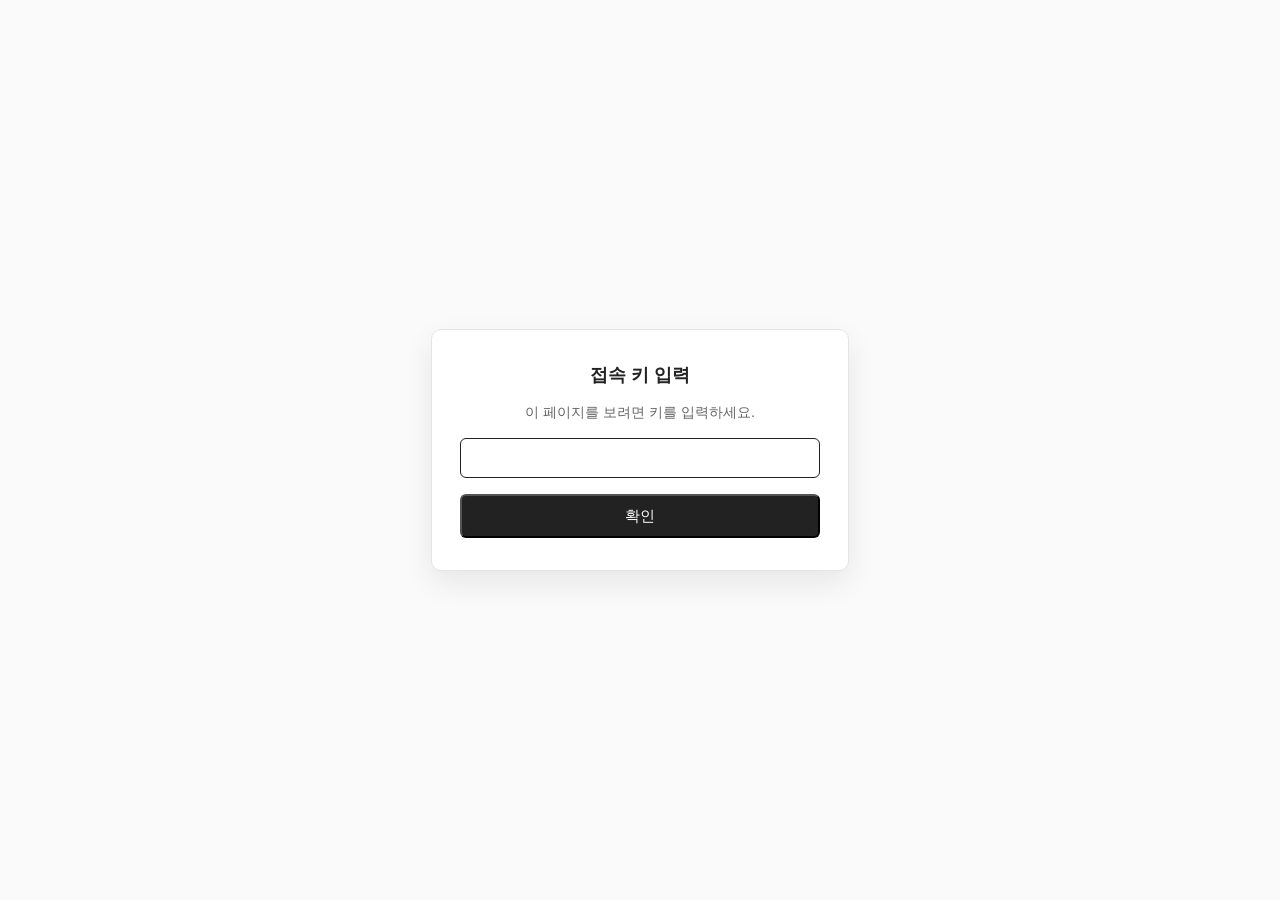
<file: index.html>
<!DOCTYPE html>
<html lang="ko">
<head>
  <meta charset="UTF-8">
  <meta name="viewport" content="width=device-width, initial-scale=1.0">
  <meta name="robots" content="noindex, nofollow">
  <meta name="googlebot" content="noindex, nofollow">
  <title>Static Page</title>
  <link rel="stylesheet" href="./styles.css">
  <script src="./secret.js"></script>
  <script src="./gate.js"></script>
  <script src="./edit-page.js" defer></script>
</head>
<body class="gated">
  <main class="page">
    <div class="page-main">
      <h1>Static Page</h1>
      <p>This is a private static page.</p>
      <a class="btn" href="./travel.html">여행</a>
    </div>

    <footer class="page-footer">
      <a class="btn btn-secondary" href="./about.html">클로드 코드에 개발 요청하기</a>
    </footer>
  </main>
  <script src="./script.js"></script>
</body>
</html>
</file>
<file: styles.css>
*,
*::before,
*::after {
  word-break: keep-all;
  overflow-wrap: break-word;
}

body {
  font-family: -apple-system, BlinkMacSystemFont, "Segoe UI", Roboto, sans-serif;
  margin: 0;
  padding: 2rem;
  background: #fafafa;
  color: #222;
}

main {
  max-width: 720px;
  margin: 0 auto;
}

.page {
  min-height: calc(100vh - 4rem);
  display: flex;
  flex-direction: column;
}

.page-main {
  flex: 1;
}

.page-footer {
  margin-top: 2rem;
  padding-top: 1.5rem;
  border-top: 1px solid #e5e5e5;
  display: flex;
  justify-content: center;
}

.link-list {
  display: flex;
  flex-direction: column;
  gap: 0.5rem;
  align-items: flex-start;
  margin: 1rem 0;
}

.info {
  margin-top: 1.5rem;
}

.info h2 {
  font-size: 1.1rem;
  margin-bottom: 0.5rem;
}

.info ul {
  margin: 0;
  padding-left: 1.25rem;
  line-height: 1.7;
}

.trip-period {
  color: #666;
  margin: 0 0 1.25rem;
  font-size: 0.95rem;
}

.weather-strip {
  display: grid;
  grid-template-columns: repeat(4, 1fr);
  gap: 0.5rem;
  margin-bottom: 0.4rem;
}

.weather-detail {
  margin: 0 0 1.25rem;
  text-align: right;
}

.weather-detail-link {
  font-size: 0.82rem;
  color: #2c6fbb;
  text-decoration: none;
}

.weather-detail-link:hover {
  text-decoration: underline;
}

.plan-sub {
  display: block;
  color: #888;
  font-size: 0.78rem;
  margin-top: 0.15rem;
}

.plan-item.plan-item-expandable {
  display: block;
  padding: 0;
  border-bottom: 1px solid #eee;
  border-radius: 6px;
  overflow: hidden;
}

.plan-item.plan-item-expandable > details {
  display: block;
}

.plan-item.plan-item-expandable > details > summary {
  display: block;
  list-style: none;
  cursor: pointer;
  padding: 0.5rem 0.6rem;
  user-select: none;
}

.plan-item.plan-item-expandable > details > summary::marker,
.plan-item.plan-item-expandable > details > summary::-webkit-details-marker {
  display: none;
  content: "";
}

.plan-item.plan-item-expandable > details > summary:hover {
  background: #f4f4f4;
}

.summary-row {
  display: grid;
  grid-template-columns: 3.5rem 1fr auto;
  gap: 0.6rem;
  align-items: baseline;
}

.plan-toggle-icon {
  color: #888;
  transition: transform 0.15s;
  display: inline-block;
}

.plan-item.plan-item-expandable > details[open] .plan-toggle-icon {
  transform: rotate(180deg);
}

.plan-detail {
  padding: 0.85rem 1rem 1rem;
  background: #f8f9fb;
  border-top: 1px dashed #e0e0e0;
}

.plan-detail h4 {
  font-size: 0.9rem;
  margin: 0.75rem 0 0.5rem;
  color: #333;
}

.plan-detail h4:first-child {
  margin-top: 0;
}

.transit-options {
  list-style: none;
  margin: 0 0 0.5rem;
  padding: 0;
  display: flex;
  flex-direction: column;
  gap: 0.5rem;
}

.transit-options li {
  background: #fff;
  border: 1px solid #e5e5e5;
  border-radius: 6px;
  padding: 0.6rem 0.75rem;
}

.transit-name {
  font-weight: 600;
  font-size: 0.9rem;
  margin-bottom: 0.3rem;
}

.transit-meta {
  display: flex;
  gap: 0.4rem;
  flex-wrap: wrap;
  margin-bottom: 0.3rem;
}

.transit-meta .badge {
  background: #eef3ff;
  color: #2c4f8a;
  padding: 0.12rem 0.5rem;
  border-radius: 999px;
  font-size: 0.78rem;
  font-variant-numeric: tabular-nums;
}

.transit-note {
  font-size: 0.82rem;
  color: #666;
  margin: 0;
  line-height: 1.45;
}

.transit-times {
  list-style: none;
  margin: 0 0 0.5rem;
  padding: 0;
  display: grid;
  grid-template-columns: repeat(auto-fill, minmax(180px, 1fr));
  gap: 0.4rem;
  font-variant-numeric: tabular-nums;
}

.transit-times li {
  background: #fff;
  padding: 0.45rem 0.65rem;
  border: 1px solid #e5e5e5;
  border-radius: 6px;
  font-size: 0.85rem;
}

.transit-disclaimer {
  font-size: 0.78rem;
  color: #888;
  margin: 0.5rem 0 0;
}

/* 사용자 추가 이동 옵션 (plan-item 아래 펼침 블록) */
.plan-transit {
  grid-column: 1 / -1;
  margin-top: 0.45rem;
  border: 1px solid #d9e2f0;
  border-radius: 8px;
  overflow: hidden;
  background: #f4f7fc;
}

.plan-transit-summary {
  list-style: none;
  cursor: pointer;
  padding: 0.5rem 0.75rem;
  font-size: 0.85rem;
  font-weight: 600;
  color: #2c4f8a;
  display: flex;
  align-items: center;
  justify-content: space-between;
}

.plan-transit-summary::-webkit-details-marker { display: none; }

.plan-transit[open] .plan-transit-icon { transform: rotate(180deg); }

.plan-transit-icon {
  color: #6f8bbd;
  transition: transform 0.15s;
}

.plan-transit > .plan-detail {
  border-top: 1px solid #d9e2f0;
  background: #fff;
}

/* 시간 동기화 버튼 + 강조 */
.transit-sync-btn {
  display: inline-block;
  margin-top: 0.6rem;
  padding: 0.4rem 0.8rem;
  background: #eef3ff;
  color: #2c6fbb;
  border: 1px solid #cfe0f5;
  border-radius: 6px;
  cursor: pointer;
  font-family: inherit;
  font-size: 0.82rem;
}

.transit-sync-btn:hover {
  background: #dbeafe;
  border-color: #2c6fbb;
}

.transit-time.is-past {
  opacity: 0.45;
  text-decoration: line-through;
}

.transit-time.is-next {
  border-color: #2c6fbb;
  background: #eef3ff;
  font-weight: 700;
  box-shadow: 0 0 0 1px #2c6fbb inset;
}

/* 이동옵션 에디터 (추가/편집 모달) */
.transit-editor {
  margin-top: 0.4rem;
  padding: 0.6rem;
  border: 1px dashed #cfe0f5;
  border-radius: 6px;
  background: #f8fafe;
}

.transit-opt-row {
  display: flex;
  flex-direction: column;
  gap: 0.35rem;
  padding: 0.5rem;
  margin-bottom: 0.5rem;
  background: #fff;
  border: 1px solid #e5e5e5;
  border-radius: 6px;
}

.transit-opt-grid {
  display: flex;
  gap: 0.35rem;
}

.transit-opt-grid input {
  flex: 1;
  min-width: 0;
}

.transit-opt-del {
  align-self: flex-end;
  background: transparent;
  border: 1px solid #e0c0c0;
  border-radius: 4px;
  color: #c0392b;
  cursor: pointer;
  font-size: 0.78rem;
  padding: 0.2rem 0.5rem;
}

.transit-opt-del:hover {
  background: #fdecea;
}

.transit-opt-add {
  font-size: 0.82rem;
  padding: 0.3rem 0.7rem;
}

.transit-guide-btn {
  display: inline-block;
  margin-top: 0.7rem;
  padding: 0.45rem 0.9rem;
  background: #fff;
  color: #2c4f8a;
  border: 1px solid #b6dcff;
  border-radius: 6px;
  font-family: inherit;
  font-size: 0.85rem;
  cursor: pointer;
  transition: background 0.12s, border-color 0.12s;
}

.transit-guide-btn:hover {
  background: #eef3ff;
  border-color: #2c6fbb;
}

.transit-guide-modal {
  position: fixed;
  inset: 0;
  background: rgba(0, 0, 0, 0.5);
  display: flex;
  align-items: center;
  justify-content: center;
  z-index: 1000;
  padding: 1rem;
}

.transit-guide-card {
  background: #fff;
  border-radius: 10px;
  padding: 1.5rem 1.5rem 1.25rem;
  max-width: 520px;
  width: 100%;
  max-height: 90vh;
  overflow-y: auto;
  position: relative;
  box-shadow: 0 14px 36px rgba(0, 0, 0, 0.3);
}

.transit-guide-card h2 {
  margin: 0 0 1rem;
  font-size: 1.15rem;
  padding-right: 2rem;
}

.transit-guide-card section {
  margin-bottom: 1.1rem;
}

.transit-guide-card h3 {
  font-size: 0.95rem;
  margin: 0 0 0.5rem;
  color: #333;
}

.transit-guide-card ul,
.transit-guide-card ol {
  margin: 0;
  padding-left: 1.3rem;
  font-size: 0.88rem;
  line-height: 1.55;
  color: #444;
}

.transit-guide-card ul li,
.transit-guide-card ol li {
  margin-bottom: 0.3rem;
}

.transit-guide-card a {
  color: #2c6fbb;
}

.transit-guide-tip {
  background: #fff8e1;
  border: 1px solid #ffe082;
  border-radius: 6px;
  padding: 0.6rem 0.8rem;
  margin: 1rem 0;
  font-size: 0.85rem;
  line-height: 1.5;
  color: #6b4d00;
}

.transit-guide-close {
  position: absolute;
  top: 0.5rem;
  right: 0.75rem;
  background: transparent;
  border: none;
  font-size: 1.6rem;
  line-height: 1;
  cursor: pointer;
  color: #888;
  padding: 0.25rem 0.5rem;
}

.transit-guide-close:hover {
  color: #222;
}

.transit-guide-done {
  display: block;
  width: 100%;
  margin-top: 0.5rem;
  padding: 0.7rem;
  background: #222;
  color: #fff;
  border: none;
  border-radius: 6px;
  font-family: inherit;
  font-size: 0.95rem;
  cursor: pointer;
}

.transit-guide-done:hover {
  background: #444;
}

.restaurant-tabs {
  display: flex;
  gap: 0.35rem;
  overflow-x: auto;
  margin: 0.75rem 0;
  padding-bottom: 0.25rem;
  border-bottom: 1px solid #e5e5e5;
  -webkit-overflow-scrolling: touch;
}

.restaurant-tab {
  background: transparent;
  border: 1px solid #ddd;
  border-radius: 999px;
  padding: 0.35rem 0.7rem;
  cursor: pointer;
  font-family: inherit;
  font-size: 0.8rem;
  color: #555;
  white-space: nowrap;
  flex-shrink: 0;
  transition: background 0.12s, color 0.12s, border-color 0.12s;
}

.restaurant-tab:hover {
  background: #f4f4f4;
}

.restaurant-tab.is-active {
  background: #222;
  border-color: #222;
  color: #fff;
}

.restaurant-category[hidden] {
  display: none;
}

.restaurant-list {
  list-style: none;
  margin: 0;
  padding: 0;
  display: flex;
  flex-direction: column;
  gap: 0.5rem;
}

.restaurant-card {
  display: block;
  background: #fff;
  border: 1px solid #e5e5e5;
  border-radius: 6px;
  padding: 0;
  text-decoration: none;
  color: inherit;
  overflow: hidden;
  transition: border-color 0.12s, background 0.12s, transform 0.12s;
}

.restaurant-card:hover {
  border-color: #2c6fbb;
  background: #f8fbff;
}

.restaurant-card:active {
  transform: scale(0.99);
}

.restaurant-image {
  width: 100%;
  aspect-ratio: 16 / 10;
  display: flex;
  align-items: center;
  justify-content: center;
  font-size: 3.5rem;
  background: linear-gradient(135deg, #f5f5f5, #e0e0e0);
  background-size: cover;
  background-position: center;
  background-repeat: no-repeat;
  user-select: none;
  transition: font-size 0.2s;
}

.restaurant-image.has-photo {
  font-size: 0;
}

@supports not (aspect-ratio: 1 / 1) {
  .restaurant-image {
    height: 170px;
  }
}

.restaurant-image[data-cuisine="ramen"] { background: linear-gradient(135deg, #ffb07a, #ffd8b5); }
.restaurant-image[data-cuisine="curry"] { background: linear-gradient(135deg, #ffca28, #ffe082); }
.restaurant-image[data-cuisine="washoku"] { background: linear-gradient(135deg, #aed581, #dcedc8); }
.restaurant-image[data-cuisine="seafood"],
.restaurant-image[data-cuisine="sushi"] { background: linear-gradient(135deg, #4fc3f7, #b3e5fc); }
.restaurant-image[data-cuisine="cafe"] { background: linear-gradient(135deg, #f48fb1, #fce4ec); }
.restaurant-image[data-cuisine="jingisukan"] { background: linear-gradient(135deg, #a1887f, #d7ccc8); }
.restaurant-image[data-cuisine="izakaya"] { background: linear-gradient(135deg, #9575cd, #d1c4e9); }

.restaurant-head {
  display: flex;
  justify-content: space-between;
  align-items: baseline;
  gap: 0.5rem;
  margin-bottom: 0.25rem;
  padding: 0.6rem 0.8rem 0;
}

.restaurant-name {
  font-weight: 600;
  font-size: 0.92rem;
  color: #222;
}

.restaurant-rating {
  color: #d68910;
  font-weight: 700;
  font-size: 0.85rem;
  font-variant-numeric: tabular-nums;
  flex-shrink: 0;
}

.restaurant-meta {
  display: flex;
  gap: 0.3rem;
  flex-wrap: wrap;
  margin-bottom: 0.3rem;
  padding: 0 0.8rem;
}

.restaurant-meta .badge {
  background: #eef3ff;
  color: #2c4f8a;
  padding: 0.1rem 0.45rem;
  border-radius: 999px;
  font-size: 0.75rem;
}

.restaurant-note {
  font-size: 0.82rem;
  color: #666;
  margin: 0;
  padding: 0 0.8rem 0.6rem;
  line-height: 1.45;
}

.restaurant-menu {
  list-style: none;
  margin: 0;
  padding: 0.5rem 0.8rem 0.7rem;
  display: flex;
  flex-direction: column;
  gap: 0.15rem;
  border-top: 1px dashed #ececec;
  background: #fbfbfc;
}

.restaurant-menu li {
  display: flex;
  justify-content: space-between;
  align-items: baseline;
  gap: 0.5rem;
  font-size: 0.78rem;
  padding: 0.12rem 0;
}

.menu-item {
  color: #555;
  flex: 1;
  min-width: 0;
}

.menu-price {
  color: #2c4f8a;
  font-variant-numeric: tabular-nums;
  font-weight: 600;
  white-space: nowrap;
  flex-shrink: 0;
}

.plan-edit-btn {
  background: transparent;
  border: 1px solid #e0e0e0;
  border-radius: 4px;
  cursor: pointer;
  font-size: 0.85rem;
  padding: 0.1rem 0.35rem;
  color: #888;
  align-self: center;
  margin-left: 0.3rem;
  transition: background 0.12s, border-color 0.12s, color 0.12s;
}

.plan-edit-btn:hover {
  background: #eef3ff;
  border-color: #2c6fbb;
  color: #2c6fbb;
}

.plan-item-expandable .plan-edit-btn {
  position: absolute;
  top: 0.45rem;
  right: 2.5rem;
  z-index: 1;
}

.plan-item-expandable {
  position: relative;
}

.plan-user-note {
  display: block;
  margin-top: 0.2rem;
  padding: 0.25rem 0.5rem;
  background: #fff8e1;
  border-left: 3px solid #ffc107;
  border-radius: 3px;
  color: #6b4d00;
  font-size: 0.78rem;
  line-height: 1.45;
}

.plan-item-added {
  background: #f1f8e9;
  border-bottom-color: #aed581;
}

.plan-item-added:hover {
  background: #dcedc8;
}

.plan-item-hidden {
  display: none !important;
}

/* plan-item 우측 도구모음 (✎ 편집 + 마커 배지) */
.plan-tools {
  display: inline-flex;
  align-items: center;
  gap: 0.3rem;
  justify-self: end;
  align-self: center;
}

/* 마커 글자 배지 (목록 항목 ↔ 지도 마커 연결) */
.plan-marker-badge {
  display: inline-flex;
  align-items: center;
  justify-content: center;
  min-width: 1.25rem;
  height: 1.25rem;
  padding: 0 0.3rem;
  background: #c0392b;
  color: #fff;
  border: none;
  border-radius: 4px;
  font-size: 0.72rem;
  font-weight: 700;
  cursor: pointer;
  vertical-align: middle;
  font-variant-numeric: tabular-nums;
}

.plan-marker-badge:hover {
  background: #a5281b;
}

.edit-check-inline {
  display: flex;
  align-items: center;
  gap: 0.4rem;
  font-size: 0.85rem;
  color: #555;
  margin: -0.1rem 0 0.5rem;
}

/* 장소 검색(찾기) — 입력 + 버튼 줄 / 선택 확인 */
.place-field-row {
  display: flex;
  gap: 0.4rem;
}

.place-field-row input {
  flex: 1;
  min-width: 0;
}

.place-find-btn {
  flex-shrink: 0;
  white-space: nowrap;
  font-size: 0.85rem;
  padding: 0.4rem 0.7rem;
}

.place-picked {
  margin-top: 0.35rem;
  font-size: 0.8rem;
  color: #2c6b2c;
  background: #eef8ee;
  border: 1px solid #cfe8cf;
  border-radius: 5px;
  padding: 0.3rem 0.5rem;
  line-height: 1.4;
}

/* 장소 검색 팝업 */
.place-search-card {
  max-width: 520px;
  width: 100%;
}

.place-search-row {
  display: flex;
  gap: 0.4rem;
  margin-bottom: 0.4rem;
}

.place-search-row input {
  flex: 1;
  min-width: 0;
}

.place-search-go {
  flex-shrink: 0;
}

.place-search-status {
  font-size: 0.8rem;
  color: #888;
  margin-bottom: 0.4rem;
  min-height: 1rem;
}

.place-search-results {
  list-style: none;
  margin: 0;
  padding: 0;
  max-height: 50vh;
  overflow-y: auto;
  display: flex;
  flex-direction: column;
  gap: 0.3rem;
}

.place-search-item {
  display: flex;
  flex-direction: column;
  gap: 0.15rem;
  padding: 0.55rem 0.65rem;
  border: 1px solid #e5e5e5;
  border-radius: 6px;
  cursor: pointer;
  transition: background 0.12s, border-color 0.12s;
}

.place-search-item:hover {
  background: #eef3ff;
  border-color: #2c6fbb;
}

.place-search-item.is-selected {
  background: #e3f0ff;
  border-color: #2c6fbb;
  box-shadow: 0 0 0 1px #2c6fbb inset;
}

.place-search-map {
  width: 100%;
  height: 220px;
  margin: 0.5rem 0 0.2rem;
  border-radius: 8px;
  border: 1px solid #e5e5e5;
  overflow: hidden;
  background: #f0f0f0;
}

.ps-name {
  font-weight: 600;
  font-size: 0.9rem;
  color: #222;
}

.ps-addr {
  font-size: 0.78rem;
  color: #777;
  line-height: 1.4;
}

.plan-sub-addr::before {
  content: "📍 ";
}

.edit-check-inline input {
  width: auto;
}

.plan-item-memo {
  background: #fffdf4;
  border-bottom-color: #ffe082;
  align-items: start;
}

.plan-item-memo:hover {
  background: #fff8e1;
}

.plan-memo-icon {
  font-size: 0.9rem;
  text-align: center;
}

.plan-memo-body {
  min-width: 0;
}

.plan-memo-text {
  color: #5d4d00;
  line-height: 1.5;
  white-space: pre-wrap;
}

/* 긴 텍스트 3줄 클램프 + 더보기/접기 토글 */
.clamp-text {
  overflow-wrap: anywhere;
}

.clamp-text.is-clamped {
  display: -webkit-box;
  -webkit-line-clamp: 3;
  line-clamp: 3;
  -webkit-box-orient: vertical;
  overflow: hidden;
}

.clamp-toggle {
  display: inline-block;
  margin-left: 0.1rem;
  margin-top: 0.1rem;
  padding: 0;
  background: none;
  border: none;
  color: #2c6fbb;
  font-size: 0.78rem;
  font-family: inherit;
  cursor: pointer;
  text-decoration: underline;
}

.clamp-toggle:hover {
  color: #1b4b86;
}

.plan-item-overridden {
  background: #fff8e1;
  border-bottom-color: #ffe082;
}

.plan-item-overridden:hover {
  background: #ffecb3;
}

.plan-item-overridden .plan-time,
.plan-item-overridden .plan-name {
  font-style: italic;
}

.plan-item {
  cursor: grab;
  /* 롱프레스 드래그 시 텍스트 선택/콜아웃이 드래그를 가로채지 않도록 */
  -webkit-user-select: none;
  user-select: none;
  -webkit-touch-callout: none;
}

.plan-item:active {
  cursor: grabbing;
}

.plan-item-ghost {
  opacity: 0.4;
  background: #eef3ff !important;
}

.plan-item-chosen {
  background: #dbeafe !important;
  box-shadow: 0 2px 8px rgba(44, 111, 187, 0.2);
}

.plan-item-expandable.plan-item-ghost {
  opacity: 0.4;
  background: #eef3ff !important;
}

.plan-item-longpress {
  animation: longpress-pulse 0.5s ease-out;
}

@keyframes longpress-pulse {
  0% { background: transparent; box-shadow: inset 0 0 0 0 rgba(44, 111, 187, 0); }
  100% { background: #dbeafe; box-shadow: inset 0 0 0 2px rgba(44, 111, 187, 0.6); }
}

.saving-overlay {
  position: fixed;
  inset: 0;
  background: rgba(255, 255, 255, 0.55);
  display: flex;
  align-items: center;
  justify-content: center;
  z-index: 2000;
  opacity: 0;
  pointer-events: none;
  transition: opacity 0.15s;
}

.saving-overlay.is-visible {
  opacity: 1;
  pointer-events: all;
}

.saving-box {
  background: #222;
  color: #fff;
  padding: 1rem 1.5rem;
  border-radius: 10px;
  display: flex;
  flex-direction: column;
  align-items: center;
  gap: 0.6rem;
  box-shadow: 0 8px 24px rgba(0, 0, 0, 0.25);
}

.saving-spinner {
  width: 28px;
  height: 28px;
  border: 3px solid rgba(255, 255, 255, 0.3);
  border-top-color: #fff;
  border-radius: 50%;
  animation: saving-spin 0.7s linear infinite;
}

@keyframes saving-spin {
  to { transform: rotate(360deg); }
}

.saving-text {
  font-size: 0.85rem;
}

.plan-added-badge {
  color: #689f38;
  font-weight: 700;
  font-size: 1rem;
  align-self: center;
}

.plan-add-btn {
  display: block;
  margin: 0.75rem 0 1rem;
  padding: 0.5rem 1rem;
  background: transparent;
  color: #2c6fbb;
  border: 1px dashed #b6dcff;
  border-radius: 6px;
  cursor: pointer;
  font-family: inherit;
  font-size: 0.88rem;
  width: 100%;
  transition: background 0.12s, border-color 0.12s;
}

.plan-add-btn:hover {
  background: #eef3ff;
  border-color: #2c6fbb;
  border-style: solid;
}

.plan-add-row {
  display: flex;
  gap: 0.5rem;
  margin: 0.75rem 0 1rem;
}

.plan-add-row .plan-add-btn {
  margin: 0;
}

.plan-add-memo-btn {
  color: #8a6d00;
  border-color: #ffe0a3;
}

.plan-add-memo-btn:hover {
  background: #fff8e1;
  border-color: #e0a800;
}

.day-map-sync {
  display: block;
  margin: 0 0 0.6rem;
  padding: 0.4rem 0.8rem;
  background: #fff;
  color: #2c4f8a;
  border: 1px solid #b6dcff;
  border-radius: 6px;
  font-family: inherit;
  font-size: 0.82rem;
  cursor: pointer;
  transition: background 0.12s, border-color 0.12s;
}

.day-map-sync:hover {
  background: #eef3ff;
  border-color: #2c6fbb;
}

.plan-coord-badge {
  display: inline-block;
  margin-left: 0.3rem;
  font-size: 0.8rem;
  color: #689f38;
}

.sync-toast {
  position: fixed;
  bottom: 1.5rem;
  left: 50%;
  transform: translateX(-50%) translateY(20px);
  background: #222;
  color: #fff;
  padding: 0.6rem 1.2rem;
  border-radius: 999px;
  font-size: 0.88rem;
  z-index: 1500;
  opacity: 0;
  pointer-events: none;
  transition: opacity 0.18s, transform 0.18s;
}

.sync-toast.is-visible {
  opacity: 1;
  transform: translateX(-50%) translateY(0);
}

.weather-card {
  background: #fff;
  border: 1px solid #e5e5e5;
  border-radius: 8px;
  padding: 0.75rem 0.5rem;
  text-align: center;
  font-size: 0.85rem;
}

.weather-date {
  font-weight: 600;
  color: #555;
  margin-bottom: 0.25rem;
}

.weather-icon {
  font-size: 1.6rem;
  line-height: 1.2;
}

.weather-label {
  color: #666;
  font-size: 0.75rem;
  margin: 0.15rem 0 0.35rem;
}

.weather-temp {
  font-variant-numeric: tabular-nums;
}

.temp-max {
  color: #c0392b;
  font-weight: 600;
}

.temp-min {
  color: #2c6fbb;
}

.temp-sep {
  color: #bbb;
  margin: 0 0.15rem;
}

.weather-loading,
.weather-error {
  grid-column: 1 / -1;
  text-align: center;
  color: #888;
  font-size: 0.9rem;
  padding: 0.75rem;
}

.weather-error {
  color: #c0392b;
}

.tabs {
  display: grid;
  grid-template-columns: repeat(4, 1fr);
  gap: 0.25rem;
  margin-bottom: 1rem;
  border-bottom: 1px solid #e5e5e5;
}

.tab {
  background: transparent;
  border: none;
  border-bottom: 2px solid transparent;
  padding: 0.6rem 0.5rem;
  cursor: pointer;
  font-family: inherit;
  font-size: 0.9rem;
  color: #666;
  display: flex;
  flex-direction: column;
  align-items: center;
  gap: 0.15rem;
  transition: color 0.15s, border-color 0.15s;
}

.tab:hover {
  color: #222;
}

.tab.is-active {
  color: #222;
  border-bottom-color: #222;
  font-weight: 600;
}

.tab-dow {
  font-size: 0.75rem;
  color: inherit;
  opacity: 0.7;
}

.tab-panel {
  margin-bottom: 1.5rem;
}

.tab-panel h2 {
  font-size: 1.15rem;
  margin: 0.5rem 0 0.75rem;
}

.tabs-5 {
  grid-template-columns: repeat(5, 1fr);
}

.tabs-6 {
  grid-template-columns: repeat(6, 1fr);
}

.tabs-7 {
  grid-template-columns: repeat(7, 1fr);
}

/* 가계부 */
.expense-summary {
  display: flex;
  align-items: baseline;
  gap: 0.5rem;
  flex-wrap: wrap;
  padding: 0.7rem 0.9rem;
  margin-bottom: 0.9rem;
  background: #eef3ff;
  border-radius: 8px;
}

.expense-total-label {
  font-size: 0.8rem;
  color: #2c4f8a;
  font-weight: 600;
}

.expense-total-val {
  font-size: 1.15rem;
  font-weight: 700;
  color: #1b3a6b;
  font-variant-numeric: tabular-nums;
}

.expense-count {
  margin-left: auto;
  font-size: 0.78rem;
  color: #6680a8;
}

.expense-list {
  list-style: none;
  margin: 0;
  padding: 0;
  display: flex;
  flex-direction: column;
}

.expense-item {
  display: grid;
  grid-template-columns: 1fr auto auto;
  align-items: center;
  gap: 0.5rem;
  padding: 0.6rem 0.4rem;
  border-bottom: 1px solid #eee;
}

.expense-main {
  min-width: 0;
}

.expense-label {
  color: #222;
  line-height: 1.4;
}

.expense-note {
  display: block;
  color: #888;
  font-size: 0.78rem;
  margin-top: 0.1rem;
}

.expense-meta {
  display: flex;
  gap: 0.3rem;
  flex-wrap: wrap;
  align-items: center;
  margin-top: 0.2rem;
}

.expense-badge {
  font-size: 0.72rem;
  padding: 0.1rem 0.45rem;
  background: #f0f0f0;
  color: #555;
  border-radius: 999px;
}

.expense-date {
  font-size: 0.72rem;
  color: #999;
  font-variant-numeric: tabular-nums;
}

.expense-amount {
  font-weight: 700;
  color: #1b3a6b;
  font-variant-numeric: tabular-nums;
  white-space: nowrap;
}

.expense-edit-btn {
  flex-shrink: 0;
}

.expense-image-wrap {
  grid-column: 1 / -1;
  margin-top: 0.4rem;
}

.expense-thumb {
  max-width: 100%;
  max-height: 200px;
  border-radius: 8px;
  border: 1px solid #e3e3e3;
  cursor: zoom-in;
  display: block;
}

.expense-add-btn {
  margin: 0 0 0.8rem;
}

/* 가계부 필터·정렬 바 */
.expense-filter-bar {
  display: flex;
  gap: 0.4rem;
  margin-bottom: 0.8rem;
  flex-wrap: wrap;
}

.expense-filter-bar select {
  flex: 1;
  min-width: 0;
  padding: 0.4rem 0.5rem;
  font-family: inherit;
  font-size: 0.82rem;
  border: 1px solid #d8d8d8;
  border-radius: 6px;
  background: #fff;
}

/* 모달 종목 빠른 선택 칩 */
.expense-cat-chips {
  display: flex;
  flex-wrap: wrap;
  gap: 0.3rem;
  margin: -0.2rem 0 0.6rem;
}

.expense-cat-chip {
  font-size: 0.78rem;
  padding: 0.2rem 0.6rem;
  background: #f0f4ff;
  color: #2c6fbb;
  border: 1px solid #cfe0f5;
  border-radius: 999px;
  cursor: pointer;
}

.expense-cat-chip:hover {
  background: #dbeafe;
  border-color: #2c6fbb;
}

.expense-badge-inferred {
  background: transparent;
  border: 1px dashed #c8c8c8;
  color: #999;
}

.expense-empty {
  color: #999;
  font-size: 0.85rem;
  padding: 1rem 0.4rem;
  text-align: center;
}

.expense-amount-row {
  display: flex;
  gap: 0.5rem;
}

.expense-amount-row .edit-field {
  flex: 1;
  min-width: 0;
}

.plan-list {
  list-style: none;
  margin: 0;
  padding: 0;
  display: flex;
  flex-direction: column;
  gap: 0.25rem;
}

.plan-item {
  display: grid;
  grid-template-columns: 3.5rem 1fr auto;
  gap: 0.6rem;
  align-items: baseline;
  padding: 0.5rem 0.6rem;
  border-radius: 6px;
  border-bottom: 1px solid #eee;
}

.plan-item:hover {
  background: #f4f4f4;
}

.plan-time {
  font-variant-numeric: tabular-nums;
  font-weight: 600;
  color: #444;
  font-size: 0.9rem;
}

.plan-name {
  color: #222;
  line-height: 1.45;
  min-width: 0;
}

.plan-link {
  text-decoration: none;
  font-size: 1rem;
  padding: 0.1rem 0.4rem;
  border-radius: 4px;
  color: #2c6fbb;
  transition: background 0.15s;
}

.plan-link:hover {
  background: #e8f4ff;
}

.panel-desc {
  color: #777;
  font-size: 0.85rem;
  margin: 0 0 1rem;
}

.checklist {
  display: flex;
  flex-direction: column;
  gap: 1.25rem;
}

.checklist-summary {
  align-self: flex-start;
  padding: 0.3rem 0.7rem;
  background: #eef3ff;
  color: #2c4f8a;
  border-radius: 999px;
  font-size: 0.8rem;
  font-weight: 600;
  font-variant-numeric: tabular-nums;
}

.checklist-category h3 {
  font-size: 0.95rem;
  margin: 0 0 0.4rem;
  color: #333;
  border-bottom: 1px solid #e5e5e5;
  padding-bottom: 0.35rem;
}

.checklist-items {
  list-style: none;
  margin: 0;
  padding: 0;
  display: flex;
  flex-direction: column;
}

.checklist-item label {
  display: flex;
  align-items: flex-start;
  gap: 0.55rem;
  padding: 0.35rem 0;
  cursor: pointer;
  line-height: 1.4;
}

.checklist-item input[type="checkbox"] {
  margin-top: 0.2rem;
  flex-shrink: 0;
  width: 1rem;
  height: 1rem;
  cursor: pointer;
}

.checklist-item.is-checked .checklist-label {
  color: #999;
  text-decoration: line-through;
}

.checklist-item {
  display: flex;
  align-items: flex-start;
  justify-content: space-between;
  gap: 0.5rem;
}

.checklist-item > label {
  flex: 1;
  min-width: 0;
}

.check-tools {
  display: inline-flex;
  gap: 0.2rem;
  flex-shrink: 0;
  opacity: 0.45;
  transition: opacity 0.12s;
}

.checklist-item:hover .check-tools {
  opacity: 1;
}

.check-edit-btn,
.check-del-btn {
  background: transparent;
  border: 1px solid #e0e0e0;
  border-radius: 4px;
  cursor: pointer;
  font-size: 0.75rem;
  line-height: 1;
  padding: 0.15rem 0.3rem;
  color: #888;
}

.check-edit-btn:hover {
  background: #eef3ff;
  border-color: #2c6fbb;
  color: #2c6fbb;
}

.check-del-btn:hover {
  background: #fdecea;
  border-color: #c0392b;
  color: #c0392b;
}

.check-add-btn {
  margin-top: 0.5rem;
}

.checklist-item[data-custom] .checklist-label::after {
  content: " ✦";
  color: #689f38;
  font-size: 0.7rem;
}

.checklist-category h3 {
  display: flex;
  align-items: center;
  justify-content: space-between;
  gap: 0.5rem;
}

.check-cat-add-btn {
  flex-shrink: 0;
  background: transparent;
  border: 1px solid #cdd9c0;
  border-radius: 4px;
  cursor: pointer;
  font-size: 0.8rem;
  line-height: 1;
  padding: 0.1rem 0.4rem;
  color: #689f38;
  transition: background 0.12s, border-color 0.12s, color 0.12s;
}

.check-cat-add-btn:hover {
  background: #f1f8e9;
  border-color: #689f38;
  color: #33691e;
}

/* 일정 항목 참고 링크 칩 (전체폭 행) */
.plan-links {
  grid-column: 1 / -1;
  display: flex;
  flex-wrap: wrap;
  gap: 0.35rem;
  margin-top: 0.35rem;
}

.plan-link-chip {
  font-size: 0.8rem;
  padding: 0.15rem 0.55rem;
  background: #eef3ff;
  color: #2c6fbb;
  border: 1px solid #cfe0f5;
  border-radius: 999px;
  text-decoration: none;
  max-width: 100%;
  overflow: hidden;
  text-overflow: ellipsis;
  white-space: nowrap;
}

.plan-link-chip:hover {
  background: #dbeafe;
  border-color: #2c6fbb;
}

/* 모달 참고 링크 에디터 */
.edit-links-list {
  display: flex;
  flex-direction: column;
  gap: 0.4rem;
  margin: 0.2rem 0 0.4rem;
}

.edit-link-row {
  display: flex;
  gap: 0.3rem;
  align-items: center;
}

.edit-link-row .edit-link-label {
  flex: 0 0 32%;
  min-width: 0;
}

.edit-link-row .edit-link-url {
  flex: 1;
  min-width: 0;
}

.edit-link-del {
  flex-shrink: 0;
  background: transparent;
  border: 1px solid #e0e0e0;
  border-radius: 4px;
  cursor: pointer;
  color: #888;
  padding: 0.25rem 0.45rem;
  line-height: 1;
}

.edit-link-del:hover {
  background: #fdecea;
  border-color: #c0392b;
  color: #c0392b;
}

.edit-link-add {
  align-self: flex-start;
  font-size: 0.82rem;
  padding: 0.25rem 0.6rem;
}

/* 일정 항목 이미지 (전체폭, 맨 아래 행) */
.plan-image-wrap {
  grid-column: 1 / -1;
  margin-top: 0.45rem;
}

.plan-thumb {
  display: block;
  max-width: 100%;
  max-height: 240px;
  border-radius: 8px;
  border: 1px solid #e3e3e3;
  cursor: zoom-in;
}

/* 이미지 확대 라이트박스 */
.img-lightbox {
  position: fixed;
  inset: 0;
  z-index: 1000;
  display: flex;
  align-items: center;
  justify-content: center;
  padding: 1rem;
  background: rgba(0, 0, 0, 0.85);
  cursor: zoom-out;
}

.img-lightbox img {
  max-width: 100%;
  max-height: 100%;
  border-radius: 6px;
  box-shadow: 0 4px 24px rgba(0, 0, 0, 0.5);
}

.img-lightbox-close {
  position: absolute;
  top: 1rem;
  right: 1rem;
  width: 2.4rem;
  height: 2.4rem;
  border: none;
  border-radius: 50%;
  background: rgba(255, 255, 255, 0.9);
  color: #222;
  font-size: 1.1rem;
  cursor: pointer;
}

.img-lightbox-close:hover {
  background: #fff;
}

/* 편집 모달 내 현재 이미지 미리보기 */
.edit-img-current {
  display: flex;
  flex-direction: column;
  align-items: flex-start;
  gap: 0.4rem;
  margin: 0.2rem 0 0.6rem;
}

.edit-img-preview {
  max-width: 100%;
  max-height: 180px;
  border-radius: 6px;
  border: 1px solid #e3e3e3;
}

body.gated > main {
  visibility: hidden;
}

.gate-modal {
  position: fixed;
  inset: 0;
  background: rgba(250, 250, 250, 0.96);
  display: flex;
  align-items: center;
  justify-content: center;
  z-index: 9999;
  padding: 1rem;
}

.gate-card {
  background: #fff;
  border: 1px solid #e5e5e5;
  border-radius: 10px;
  padding: 2rem 1.75rem;
  max-width: 360px;
  width: 100%;
  display: flex;
  flex-direction: column;
  gap: 1rem;
  box-shadow: 0 12px 30px rgba(0, 0, 0, 0.08);
}

.gate-card h2 {
  margin: 0;
  font-size: 1.15rem;
  text-align: center;
}

.gate-desc {
  color: #666;
  font-size: 0.9rem;
  margin: 0;
  text-align: center;
}

.gate-input {
  padding: 0.65rem 0.8rem;
  border: 1px solid #ccc;
  border-radius: 6px;
  font-size: 1rem;
  font-family: inherit;
  background: #fff;
}

.gate-input:focus {
  outline: none;
  border-color: #222;
}

.gate-card .btn {
  margin-top: 0;
  text-align: center;
}

.flight-info {
  display: flex;
  flex-direction: column;
  gap: 1rem;
}

.flight-loading,
.flight-error {
  color: #888;
  font-size: 0.9rem;
}

.flight-error {
  color: #c0392b;
}

.flight-meta,
.flight-total {
  display: flex;
  justify-content: space-between;
  align-items: baseline;
  padding: 0.75rem 1rem;
  background: #f6f8fb;
  border: 1px solid #e5ebf3;
  border-radius: 6px;
}

.flight-label {
  color: #666;
  font-size: 0.85rem;
}

.flight-pnr {
  font-variant-numeric: tabular-nums;
  font-weight: 600;
  letter-spacing: 0.02em;
}

.flight-total .flight-value {
  font-weight: 700;
  font-size: 1.05rem;
}

.flight-segment {
  border: 1px solid #e5e5e5;
  border-radius: 8px;
  overflow: hidden;
}

.flight-segment-head {
  display: flex;
  flex-wrap: wrap;
  gap: 0.5rem;
  align-items: baseline;
  padding: 0.6rem 0.9rem;
  background: #fafafa;
  border-bottom: 1px solid #eee;
  font-size: 0.85rem;
}

.flight-direction {
  font-weight: 600;
  color: #222;
}

.flight-airline {
  color: #444;
}

.flight-code {
  color: #2c6fbb;
  font-variant-numeric: tabular-nums;
  font-weight: 600;
}

.flight-cabin {
  color: #888;
  font-size: 0.8rem;
}

.flight-segment-body {
  display: grid;
  grid-template-columns: 1fr auto 1fr;
  gap: 0.75rem;
  padding: 1rem 0.9rem;
  align-items: center;
}

.flight-endpoint {
  display: flex;
  flex-direction: column;
  gap: 0.15rem;
}

.flight-endpoint:last-child {
  text-align: right;
}

.flight-time {
  font-size: 1.4rem;
  font-weight: 700;
  font-variant-numeric: tabular-nums;
}

.flight-airport {
  font-size: 0.85rem;
  color: #444;
}

.flight-date {
  font-size: 0.75rem;
  color: #888;
  font-variant-numeric: tabular-nums;
}

.flight-arrow {
  color: #999;
  font-size: 1.4rem;
}

.flight-passengers h3 {
  font-size: 0.95rem;
  margin: 0 0 0.5rem;
}

.flight-passengers ul {
  list-style: none;
  margin: 0;
  padding: 0;
  display: flex;
  flex-direction: column;
  gap: 0.5rem;
}

.flight-passengers li {
  padding: 0.6rem 0.9rem;
  background: #fff;
  border: 1px solid #e5e5e5;
  border-radius: 6px;
}

.flight-passenger-name {
  font-weight: 600;
  margin-bottom: 0.2rem;
}

.flight-tickets {
  font-size: 0.8rem;
  color: #666;
  font-variant-numeric: tabular-nums;
}

/* 장소 목록(범례) 접기/펼치기 토글 — 지도는 그대로 보이고 목록만 숨김 */
.day-map-legend-toggle {
  display: flex;
  align-items: center;
  justify-content: space-between;
  width: 100%;
  padding: 0.5rem 0.8rem;
  margin: 0 0 0.6rem;
  background: #f4f4f4;
  border: 1px solid #e0e0e0;
  border-radius: 6px;
  cursor: pointer;
  font-family: inherit;
  font-size: 0.88rem;
  color: #333;
}

.day-map-legend-toggle:hover {
  background: #ececec;
  border-color: #cfcfcf;
}

.day-map-toggle-icon {
  color: #888;
  font-size: 0.8rem;
}

.day-map-legend.is-collapsed {
  display: none;
}

.day-map {
  width: 100%;
  height: 360px;
  margin-bottom: 0.75rem;
  border-radius: 8px;
  border: 1px solid #e5e5e5;
  overflow: hidden;
  background: #f0f0f0;
}

.day-map iframe {
  display: block;
  width: 100%;
  height: 100%;
  border: 0;
}

.day-map-legend {
  list-style: none;
  margin: 0 0 1.25rem;
  padding: 0.75rem 0.9rem;
  background: #fafafa;
  border: 1px solid #eee;
  border-radius: 6px;
  display: flex;
  flex-direction: column;
  gap: 0.3rem;
  font-size: 0.85rem;
}

.day-map-legend li {
  display: grid;
  grid-template-columns: 1.4rem 3rem 1fr;
  gap: 0.5rem;
  align-items: baseline;
  padding: 0.25rem 0.4rem;
  border-radius: 4px;
  cursor: pointer;
  transition: background 0.12s;
}

.day-map-legend li:hover,
.day-map-legend li:focus-visible {
  background: #eef3ff;
  outline: none;
}

.map-error {
  padding: 1rem;
  text-align: center;
  color: #c0392b;
  font-size: 0.9rem;
}

.legend-letter {
  display: inline-flex;
  align-items: center;
  justify-content: center;
  width: 1.4rem;
  height: 1.4rem;
  background: #c0392b;
  color: #fff;
  font-weight: 700;
  font-size: 0.75rem;
  border-radius: 50%;
  font-variant-numeric: tabular-nums;
}

.legend-time {
  font-variant-numeric: tabular-nums;
  color: #555;
  font-weight: 600;
}

.legend-name {
  color: #222;
}

.edit-fab {
  position: fixed;
  right: 1rem;
  bottom: 1rem;
  z-index: 100;
  padding: 0.6rem 1rem;
  background: #222;
  color: #fff;
  border: none;
  border-radius: 999px;
  font-family: inherit;
  font-size: 0.85rem;
  cursor: pointer;
  box-shadow: 0 4px 14px rgba(0, 0, 0, 0.18);
  display: inline-flex;
  align-items: center;
  gap: 0.4rem;
}

.edit-fab:hover {
  background: #444;
}

.edit-fab:focus-visible {
  outline: 2px solid #4d8bd8;
  outline-offset: 2px;
}

.edit-overlay {
  position: fixed;
  inset: 0;
  background: rgba(0, 0, 0, 0.4);
  display: flex;
  align-items: center;
  justify-content: center;
  z-index: 200;
  padding: 1rem;
}

.edit-overlay[hidden] {
  display: none;
}

.edit-card {
  background: #fff;
  border-radius: 10px;
  padding: 1.5rem;
  max-width: 480px;
  width: 100%;
  max-height: 90vh;
  overflow: auto;
  display: flex;
  flex-direction: column;
  gap: 0.85rem;
  box-shadow: 0 14px 36px rgba(0, 0, 0, 0.25);
}

.edit-card h2 {
  margin: 0;
  font-size: 1.1rem;
}

.edit-page-info {
  margin: 0;
  font-size: 0.85rem;
  color: #666;
}

.edit-page-info code {
  font-family: ui-monospace, "SF Mono", Menlo, monospace;
  background: #f0f0f0;
  padding: 0.1rem 0.4rem;
  border-radius: 4px;
  font-size: 0.8rem;
}

.edit-field {
  display: flex;
  flex-direction: column;
  gap: 0.3rem;
}

.edit-field > span {
  font-size: 0.85rem;
  font-weight: 600;
}

.edit-field input,
.edit-field textarea {
  padding: 0.5rem 0.7rem;
  border: 1px solid #ccc;
  border-radius: 6px;
  font-family: inherit;
  font-size: 0.95rem;
  width: 100%;
  box-sizing: border-box;
}

.edit-field input:focus,
.edit-field textarea:focus {
  outline: none;
  border-color: #222;
}

.edit-field textarea {
  resize: vertical;
  min-height: 100px;
}

.edit-actions {
  display: flex;
  gap: 0.5rem;
  justify-content: flex-end;
  margin-top: 0.25rem;
}

.edit-actions .btn {
  margin-top: 0;
}

body.edit-overlay-open {
  overflow: hidden;
}

@media (max-width: 480px) {
  .edit-fab-label {
    display: none;
  }
  .edit-fab {
    padding: 0.7rem 0.85rem;
    font-size: 1rem;
  }
}

.page-nav {
  display: flex;
  gap: 0.5rem;
  flex-wrap: wrap;
}

@media (max-width: 480px) {
  body {
    padding: 1rem;
  }
  .weather-strip {
    grid-template-columns: repeat(4, 1fr);
  }
  .weather-icon {
    font-size: 1.3rem;
  }
  .weather-label {
    font-size: 0.7rem;
  }
  .tab {
    padding: 0.5rem 0.25rem;
    font-size: 0.8rem;
  }
  .tab-dow {
    font-size: 0.65rem;
  }
  .plan-item {
    grid-template-columns: 3rem 1fr auto;
    gap: 0.4rem;
    padding: 0.45rem 0.4rem;
  }
  .plan-time {
    font-size: 0.85rem;
  }
  .day-map {
    height: 280px;
  }
  .day-map-legend li {
    grid-template-columns: 1.4rem 2.5rem 1fr;
    gap: 0.4rem;
  }
  .summary-row {
    grid-template-columns: 2.8rem 1fr auto;
    gap: 0.4rem;
  }
  .plan-detail {
    padding: 0.7rem 0.6rem;
  }
  .transit-options li {
    padding: 0.5rem 0.6rem;
  }
  .transit-times {
    grid-template-columns: 1fr;
  }
  .flight-segment-body {
    grid-template-columns: 1fr;
    gap: 0.5rem;
  }
  .flight-endpoint:last-child {
    text-align: left;
  }
  .flight-arrow {
    transform: rotate(90deg);
    width: fit-content;
  }
  .flight-time {
    font-size: 1.2rem;
  }
}

h1 {
  font-size: 1.75rem;
  margin-bottom: 0.5rem;
}

.btn {
  display: inline-block;
  margin-top: 1rem;
  padding: 0.6rem 1.2rem;
  background: #222;
  color: #fff;
  text-decoration: none;
  border-radius: 6px;
  font-size: 0.95rem;
}

.btn:hover {
  background: #444;
}

.btn-secondary {
  background: transparent;
  color: #222;
  border: 1px solid #ccc;
}

.btn-secondary:hover {
  background: #eee;
}

.desc {
  color: #555;
  margin-bottom: 1.5rem;
}

.form {
  display: flex;
  flex-direction: column;
  gap: 1.25rem;
}

.field {
  display: flex;
  flex-direction: column;
  gap: 0.4rem;
}

.label {
  font-weight: 600;
  font-size: 0.9rem;
}

.form input[type="text"],
.form textarea {
  width: 100%;
  padding: 0.6rem 0.8rem;
  border: 1px solid #ccc;
  border-radius: 6px;
  font-size: 0.95rem;
  font-family: inherit;
  background: #fff;
  box-sizing: border-box;
}

.form textarea {
  resize: vertical;
  min-height: 160px;
}

.form input[type="text"]:focus,
.form textarea:focus {
  outline: none;
  border-color: #222;
}

.actions {
  display: flex;
  gap: 0.5rem;
  flex-wrap: wrap;
}

.actions .btn {
  margin-top: 0;
}

.status {
  margin: 0;
  padding: 0.75rem 1rem;
  background: #e8f4ff;
  border: 1px solid #b6dcff;
  border-radius: 6px;
  font-size: 0.9rem;
  color: #1b4b7a;
}
</file>
